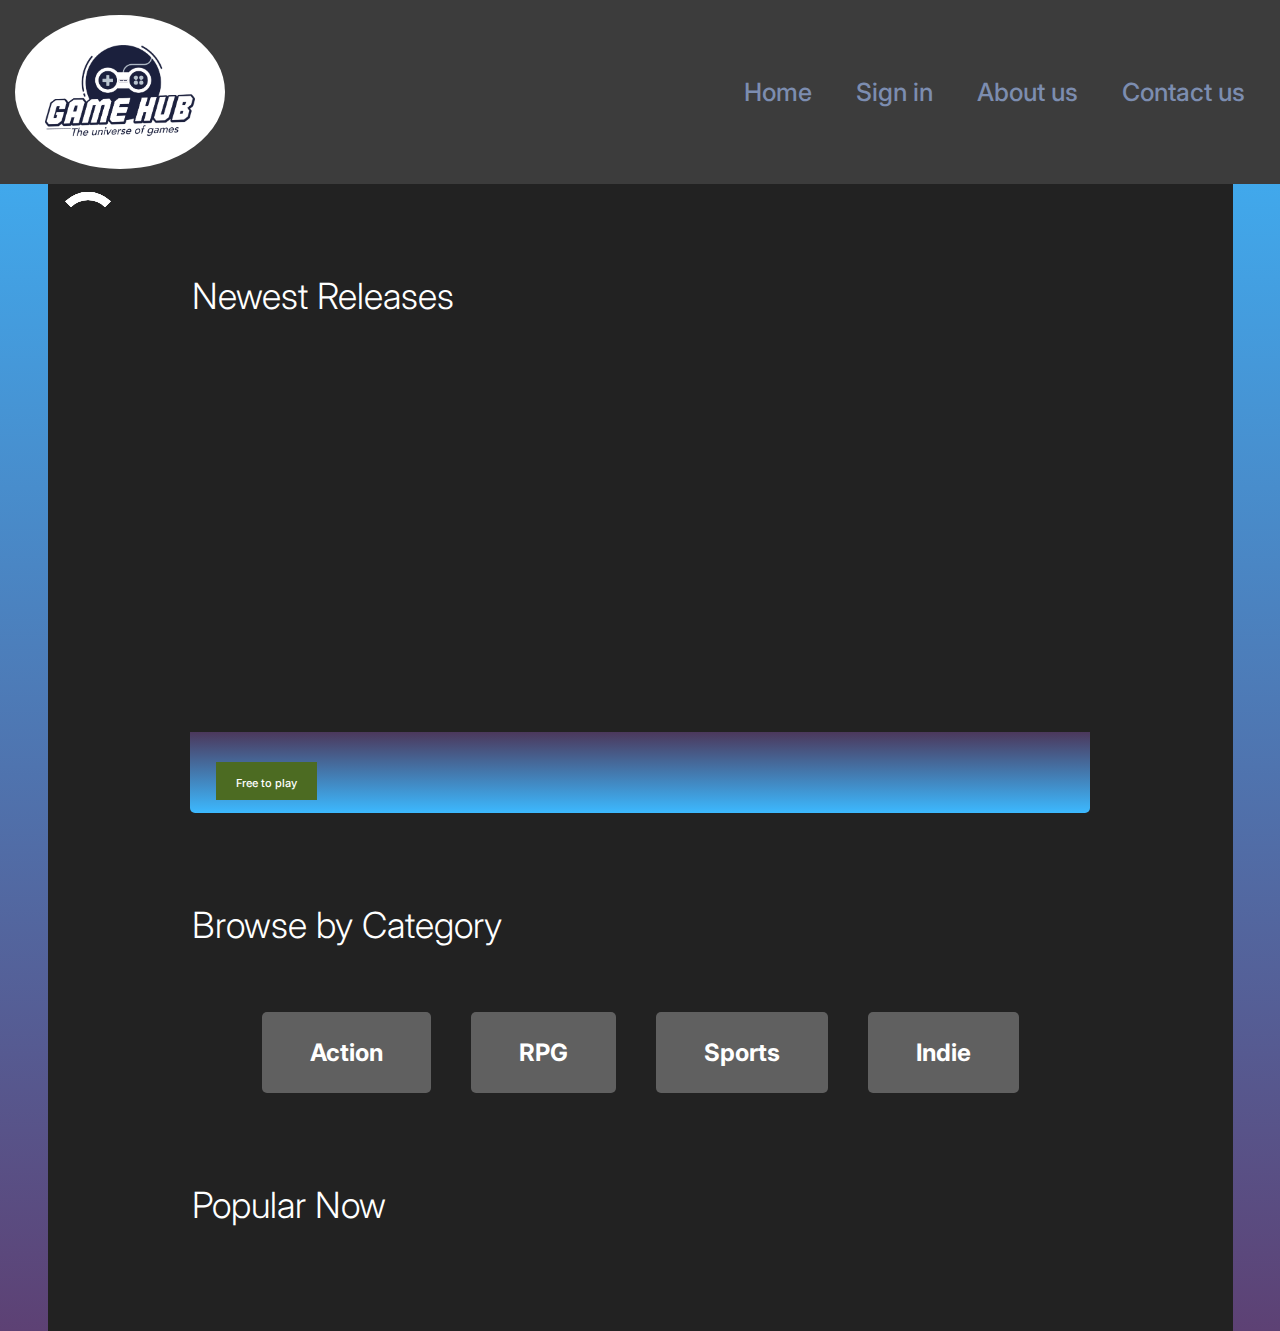
<file: index.html>
<!DOCTYPE html>
<html lang="en">
    <head>
        <meta charset="utf-8">
        <meta name="description" content="Welcome to Game Hub the number 1 store for online games!">
        <title>Game Hub</title>
        <link rel="stylesheet" href="css/styles.css">


    </head>
    <body>
        
        
        <header>
            <div class="logo_box"><img class="logo" src="images/GameHub_Logo.png" alt="GameHub Logo"></div>
            <nav>
                <ul class="nav_links">
                    <li><a href="index.html">Home</a></li>
                    <li><a href="">Sign in</a></li>
                    <li><a href="about_us_page.html">About us</a></li>
                    <li><a href="contact_us_page.html">Contact us</a></li>
                </ul>
            </nav>
        </header>

        <div class="background">
            <div class="lds-ring" id="spinner"><div></div><div></div><div></div><div></div></div>

            <h1>Newest Releases</h1>

            <div class="game_containerL">
                
                <div class="info_containerL">
                    <h2 id="newest_release_title"></h2>

                    <div class="categories_containerM">
                        <div class="purchase_button"><a id="newest_release_link">Free to play</a></div>
                    </div>     
                </div>

                <img id="newest_release_image">
            </div>

            <h1>Browse by Category</h1>

            <div class="categories_containerL">
                <div class="category_button"><a href="all_games_.html">Action</a></div>
                <div class="category_button"><a href="all_games_.html">RPG</a></div>
                <div class="category_button"><a href="all_games_.html">Sports</a></div>
                <div class="category_button"><a href="all_games_.html">Indie</a></div>
            </div>

            <h1>Popular Now</h1>

            <div class="game_box_container1">
                <div class="game_container" id="game_1">
                    <img>
    
                    <div class="info_container">
                        <h3></h3>
    
                        <div class="categories_container">
                            <div class="purchase_button"><a href="product_page.html"></a></div>
                        </div>     
                    </div>
                </div>
                
                <div class="game_container" id="game_2">
                    <img>
    
                    <div class="info_container">
                        <h3></h3>
    
                        <div class="categories_container">
                            <div class="purchase_button"><a href="product_page.html"></a></div>
                        </div>     
                    </div>
                </div>
            </div>  
            
            <div class="game_box_container2">
                <div class="game_container" id="game_3">
                    <img>
    
                    <div class="info_container">
                        <h3></h3>
    
                        <div class="categories_container">
                            <div class="purchase_button"><a href="product_page.html"></a></div>
                        </div>     
                    </div>
                </div>

                <div class="game_container" id="game_4">
                    <img>
    
                    <div class="info_container">
                        <h3></h3>
    
                        <div class="categories_container">
                            <div class="purchase_button"><a href="product_page.html"></a></div>
                        </div>     
                    </div>
                </div>
            </div>







            
        </div>
        <script src="js/index.js" type="module"></script>
    </body>
</html>
</file>
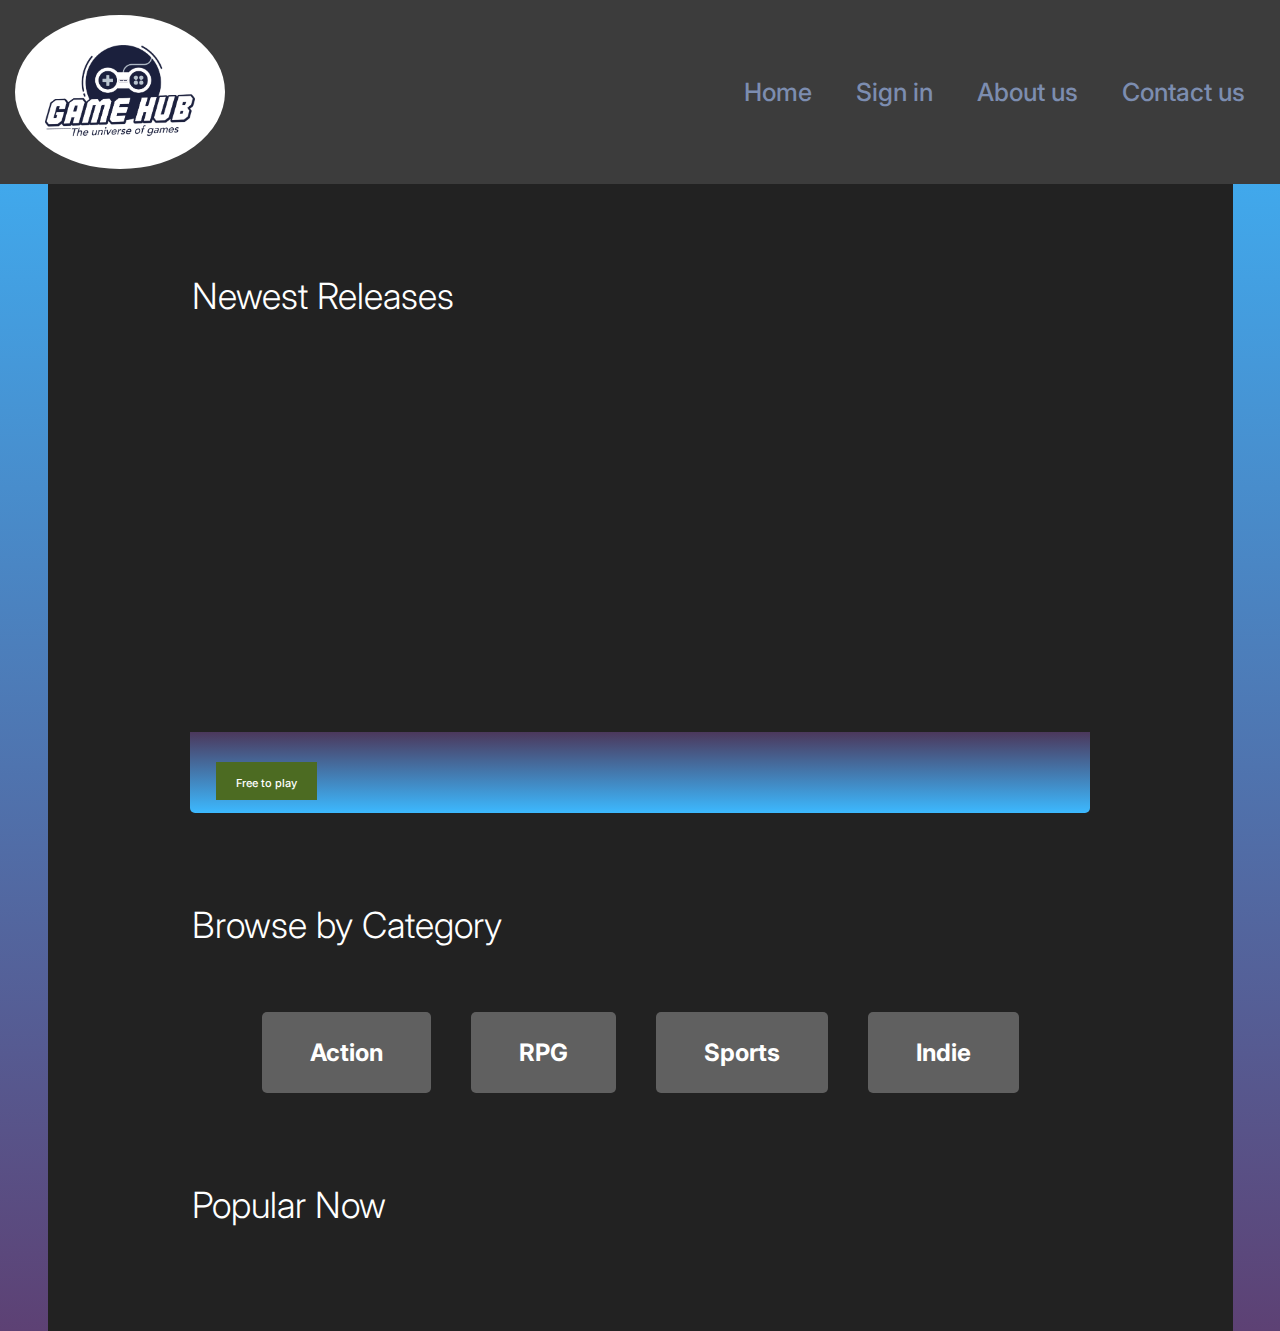
<file: cross-course-project-Sondre198-main/index.html>
<!DOCTYPE html>
<html lang="en">
    <head>
        <meta charset="utf-8">
        <meta name="description" content="Welcome to Game Hub the number 1 store for online games!">
        <title>Game Hub</title>
        <link rel="stylesheet" href="css/styles.css">


    </head>
    <body>
        
        
        <header>
            <div class="logo_box"><img class="logo" src="images/GameHub_Logo.png" alt="GameHub Logo"></div>
            <nav>
                <ul class="nav_links">
                    <li><a href="index.html">Home</a></li>
                    <li><a href="">Sign in</a></li>
                    <li><a href="about_us_page.html">About us</a></li>
                    <li><a href="contact_us_page.html">Contact us</a></li>
                </ul>
            </nav>
        </header>

        <div class="background">
            <h1>Newest Releases</h1>

            <div class="game_containerL">
                
                <div class="info_containerL">
                    <h2 id="newest_release_title"></h2>

                    <div class="categories_containerM">
                        <div class="purchase_button"><a id="newest_release_link">Free to play</a></div>
                    </div>     
                </div>

                <img id="newest_release_image">
            </div>

            <h1>Browse by Category</h1>

            <div class="categories_containerL">
                <div class="category_button"><a href="all_games_.html">Action</a></div>
                <div class="category_button"><a href="all_games_.html">RPG</a></div>
                <div class="category_button"><a href="all_games_.html">Sports</a></div>
                <div class="category_button"><a href="all_games_.html">Indie</a></div>
            </div>

            <h1>Popular Now</h1>

            <div class="game_box_container1">
                <div class="game_container" id="game_1">
                    <img>
    
                    <div class="info_container">
                        <h3></h3>
    
                        <div class="categories_container">
                            <div class="purchase_button"><a href="product_page.html"></a></div>
                        </div>     
                    </div>
                </div>
                
                <div class="game_container" id="game_2">
                    <img>
    
                    <div class="info_container">
                        <h3></h3>
    
                        <div class="categories_container">
                            <div class="purchase_button"><a href="product_page.html"></a></div>
                        </div>     
                    </div>
                </div>
            </div>  
            
            <div class="game_box_container2">
                <div class="game_container" id="game_3">
                    <img>
    
                    <div class="info_container">
                        <h3></h3>
    
                        <div class="categories_container">
                            <div class="purchase_button"><a href="product_page.html"></a></div>
                        </div>     
                    </div>
                </div>

                <div class="game_container" id="game_4">
                    <img>
    
                    <div class="info_container">
                        <h3></h3>
    
                        <div class="categories_container">
                            <div class="purchase_button"><a href="product_page.html"></a></div>
                        </div>     
                    </div>
                </div>
            </div>







            
        </div>
        <script src="js/index.js" type="module"></script>
    </body>
</html>
</file>
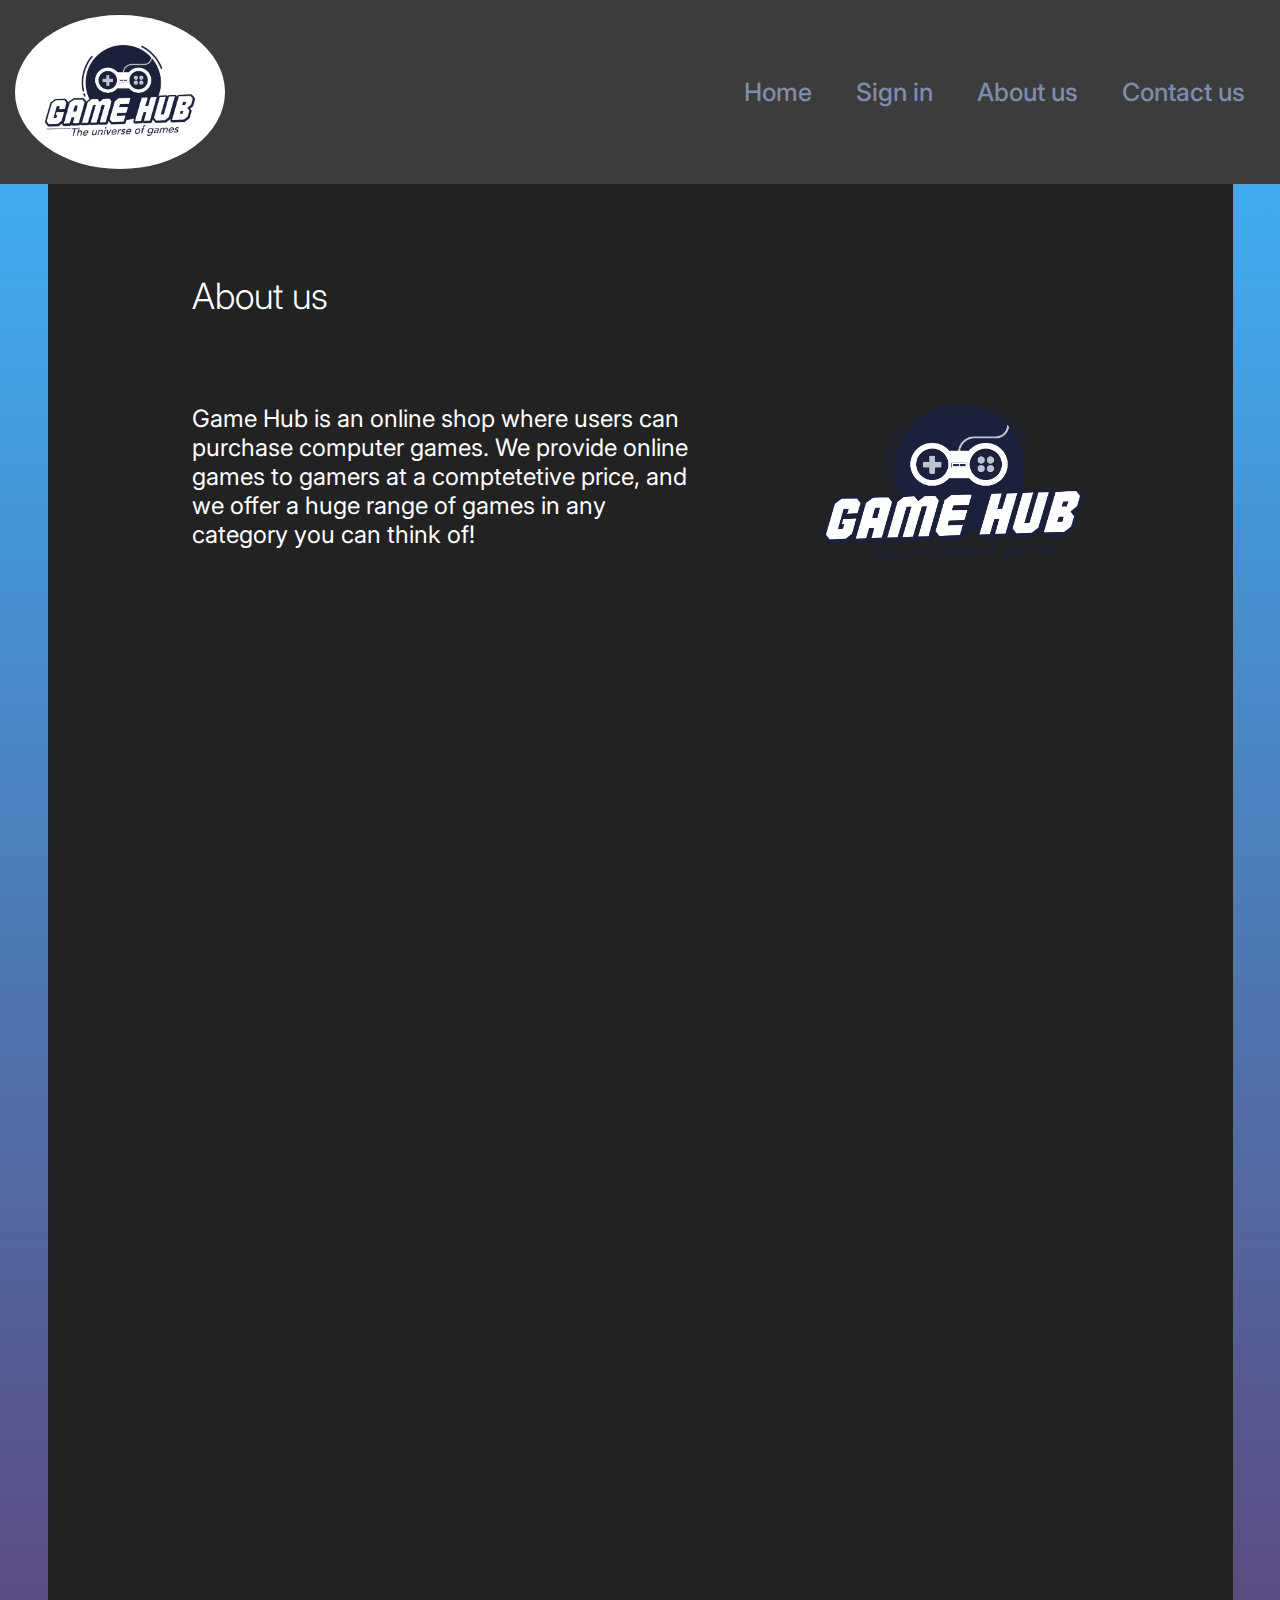
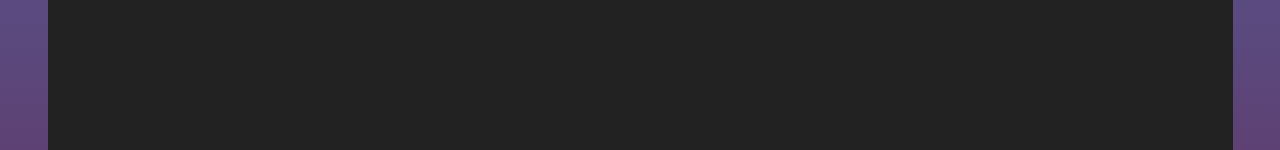
<file: about_us_page.html>
<!DOCTYPE html>
<html lang="en">
    <head>
        <meta charset="utf-8">
        <meta name="viewport" content="width=device-width, initial-1.0">
        <meta name="description" content="Learn more about Game Hub here">
        <title>About us Page</title>
        <link rel="stylesheet" href="css/styles.css">

    </head>

    <body>
        <header>
            <div class="logo_box"><img class="logo" src="images/GameHub_Logo.png" alt="GameHub Logo"></div>
            <nav>
                <ul class="nav_links">
                    <li><a href="index.html">Home</a></li>
                    <li><a href="">Sign in</a></li>
                    <li><a href="about_us_page.html">About us</a></li>
                    <li><a href="contact_us_page.html">Contact us</a></li>
                </ul>
            </nav>
        </header>

        <div class="background">
            <h1>About us</h1>

            <div class="about_field">

                <p>
                    Game Hub is an online shop where users can purchase computer games. 
                    We provide online games to gamers at a comptetetive price, 
                    and we offer a huge range of games in any category you can think of!
                </p>

                <img class="about_logo" src="images/GameHub_Logo.png" alt="Game Hub logo">

            </div>

        </div>


    </body>
</file>
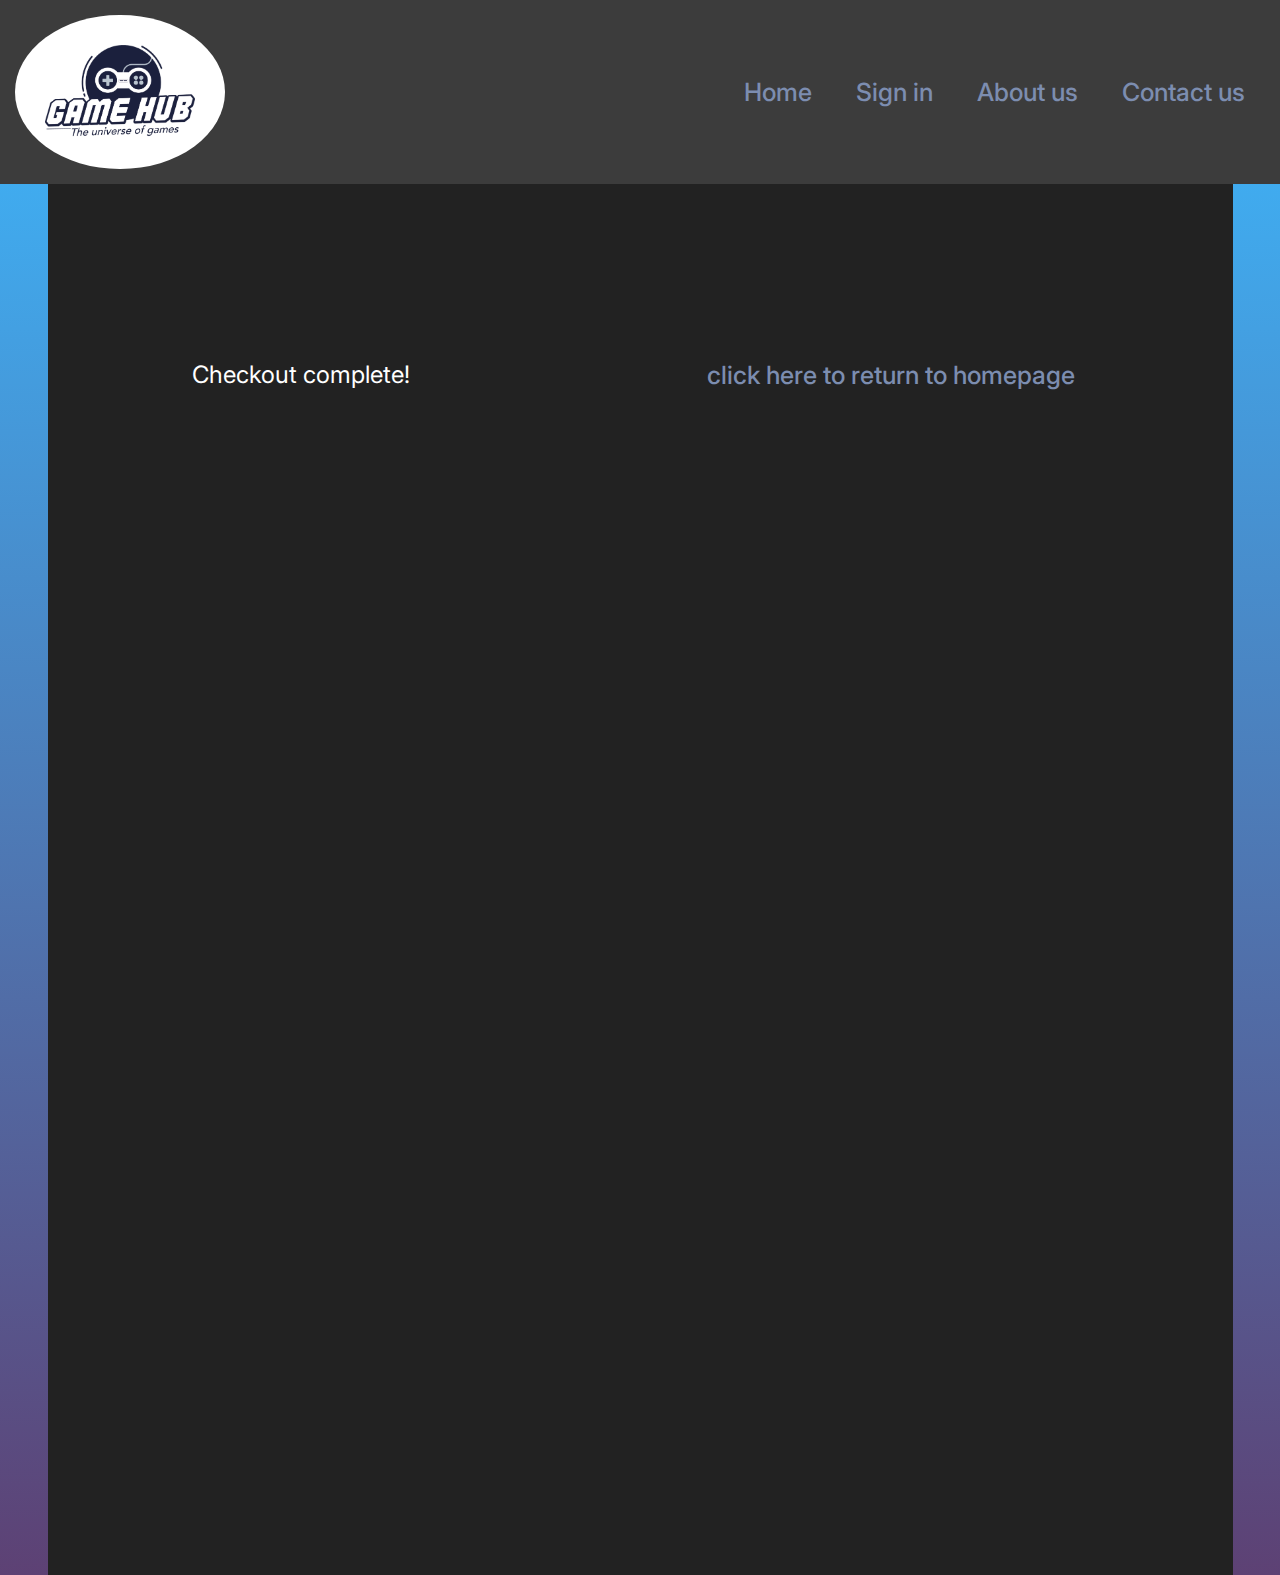
<file: checkout_complete_page.html>
<!DOCTYPE html>
<html lang="en">
    <head>
        <meta charset="utf-8">
        <meta name="viewport" content="width=device-width, initial-1.0">
        <meta name="description" content="You have completed the checkout process!">
        <title>Checkout Complete</title>
        <link rel="stylesheet" href="css/styles.css">

    </head>

    <body>
        <header>
            <div class="logo_box"><img class="logo" src="images/GameHub_Logo.png" alt="GameHub Logo"></div>
            <nav>
                <ul class="nav_links">
                    <li><a href="index.html">Home</a></li>
                    <li><a href="">Sign in</a></li>
                    <li><a href="about_us_page.html">About us</a></li>
                    <li><a href="contact_us_page.html">Contact us</a></li>
                </ul>
            </nav>
        </header>


        <div class="background">
            <h1></h1>

            <div class="about_field">

                <p>
                    Checkout complete!
                </p>

                <a href="index.html">click here to return to homepage</a>

            </div>
            

        </div>

    </body>
</file>
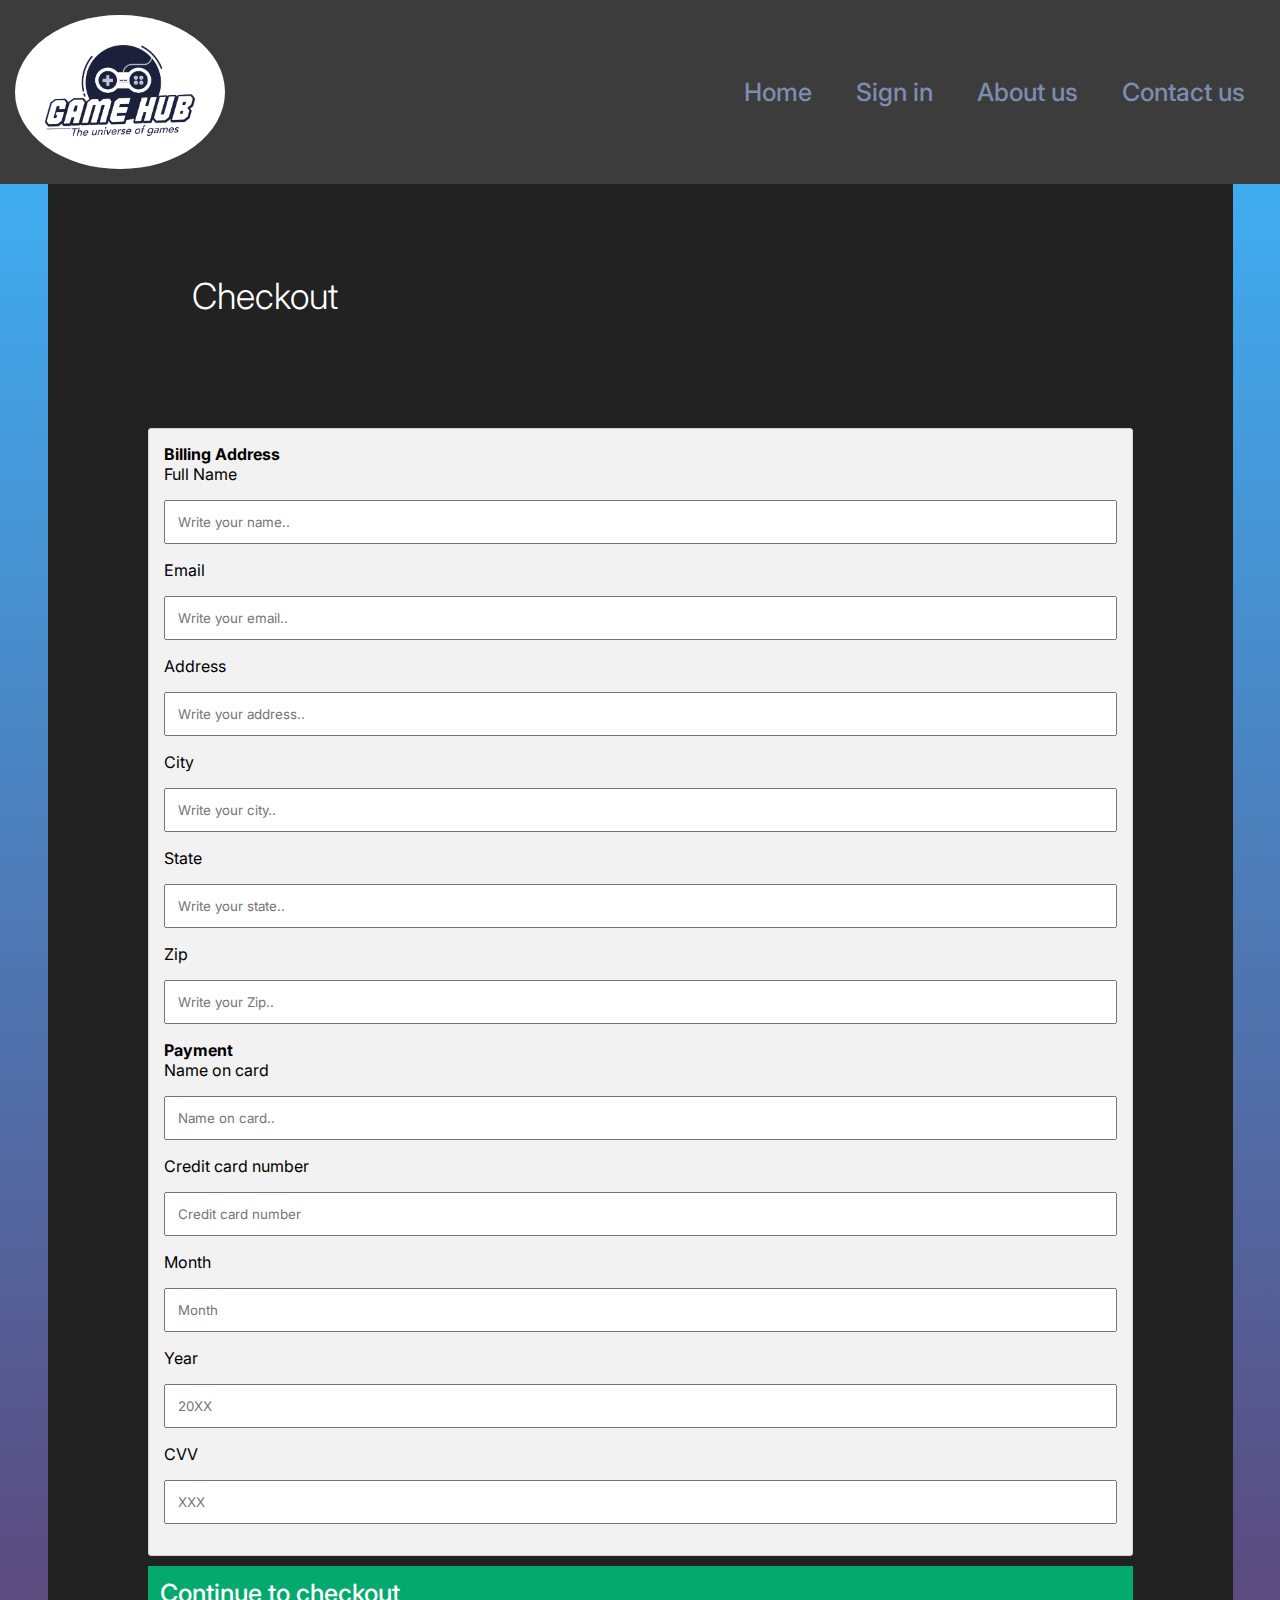
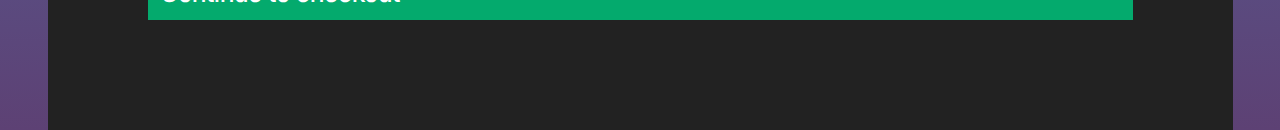
<file: checkout_page.html>
<!DOCTYPE html>
<html lang="en">
    <head>
        <meta charset="utf-8">
        <meta name="viewport" content="width=device-width, initial-1.0">
        <meta name="description" content="This is the checkout page where you fill in your information">
        <title>Checkout</title>
        <link rel="stylesheet" href="css/styles.css">

    </head>

    <body>
        <header>
            <div class="logo_box"><img class="logo" src="images/GameHub_Logo.png" alt="GameHub Logo"></div>
            <nav>
                <ul class="nav_links">
                    <li><a href="index.html">Home</a></li>
                    <li><a href="">Sign in</a></li>
                    <li><a href="about_us_page.html">About us</a></li>
                    <li><a href="contact_us_page.html">Contact us</a></li>
                </ul>
            </nav>
        </header>

        <div class="background">
            <h1>Checkout</h1>
            
            <div class="checkout_area">
                <div class="col-75">
                    <div class="container">
                                    <form action="">
                                <div class="col-50">
                                    <div class="col-50">
                                        <h4>Billing Address</h4>

                                        <label for="fullname">Full Name</label>
                                        <input type="text" id="fullname" name="name" placeholder="Write your name..">
                                        <label for="email">Email</label>
                                        <input type="text" id="email" name="email" placeholder="Write your email..">
                                        <label for="adress">Address</label>
                                        <input type="text" id="adr" name="address" placeholder="Write your address..">
                                        <label for="city">City</label>
                                        <input type="text" id="city" name="city" placeholder="Write your city..">
                                        <div class="col-50">
                                                <label for="state">State</label>
                                                <input type="text" id="state" name="state" placeholder="Write your state..">
                                            </div>
                                            <div class="col-50">
                                                <label for="zip">Zip</label>
                                                <input type="text" id="zip" name="zip" placeholder="Write your Zip..">
                                            </div>
                                    </div>
                                </div>
                                
                                <div class="col-50">
                                    <h4>Payment</h4>

                                    <label for="card_name">Name on card</label>
                                    <input type="text" id="card_name" name="card_name" placeholder="Name on card..">
                                    <label for="credit_card_number">Credit card number</label>
                                    <input type="text" id="credit_card_number" name="card_number" placeholder="Credit card number">
                                    <label for="month">Month</label>
                                    <input type="text" id="month" name="month" placeholder="Month">
                                    <div class="col-50">
                                        <div class="col-50">
                                            <label for="year">Year</label>
                                            <input type="text" id="year" name="year" placeholder="20XX">
                                        </div>
                                        <div class="col-50">
                                            <label for="cvv">CVV</label>
                                            <input type="text" id="cvv" name="cvv" placeholder="XXX">
                                        </div>
                                    </div>
                                </div>
                            </div>

                            <div class="btn"><a href="checkout_complete_page.html">Continue to checkout</a></div>
                        </form>
                    </div>
                </div>
                
            </div>
            
            
            

    </body>
</file>
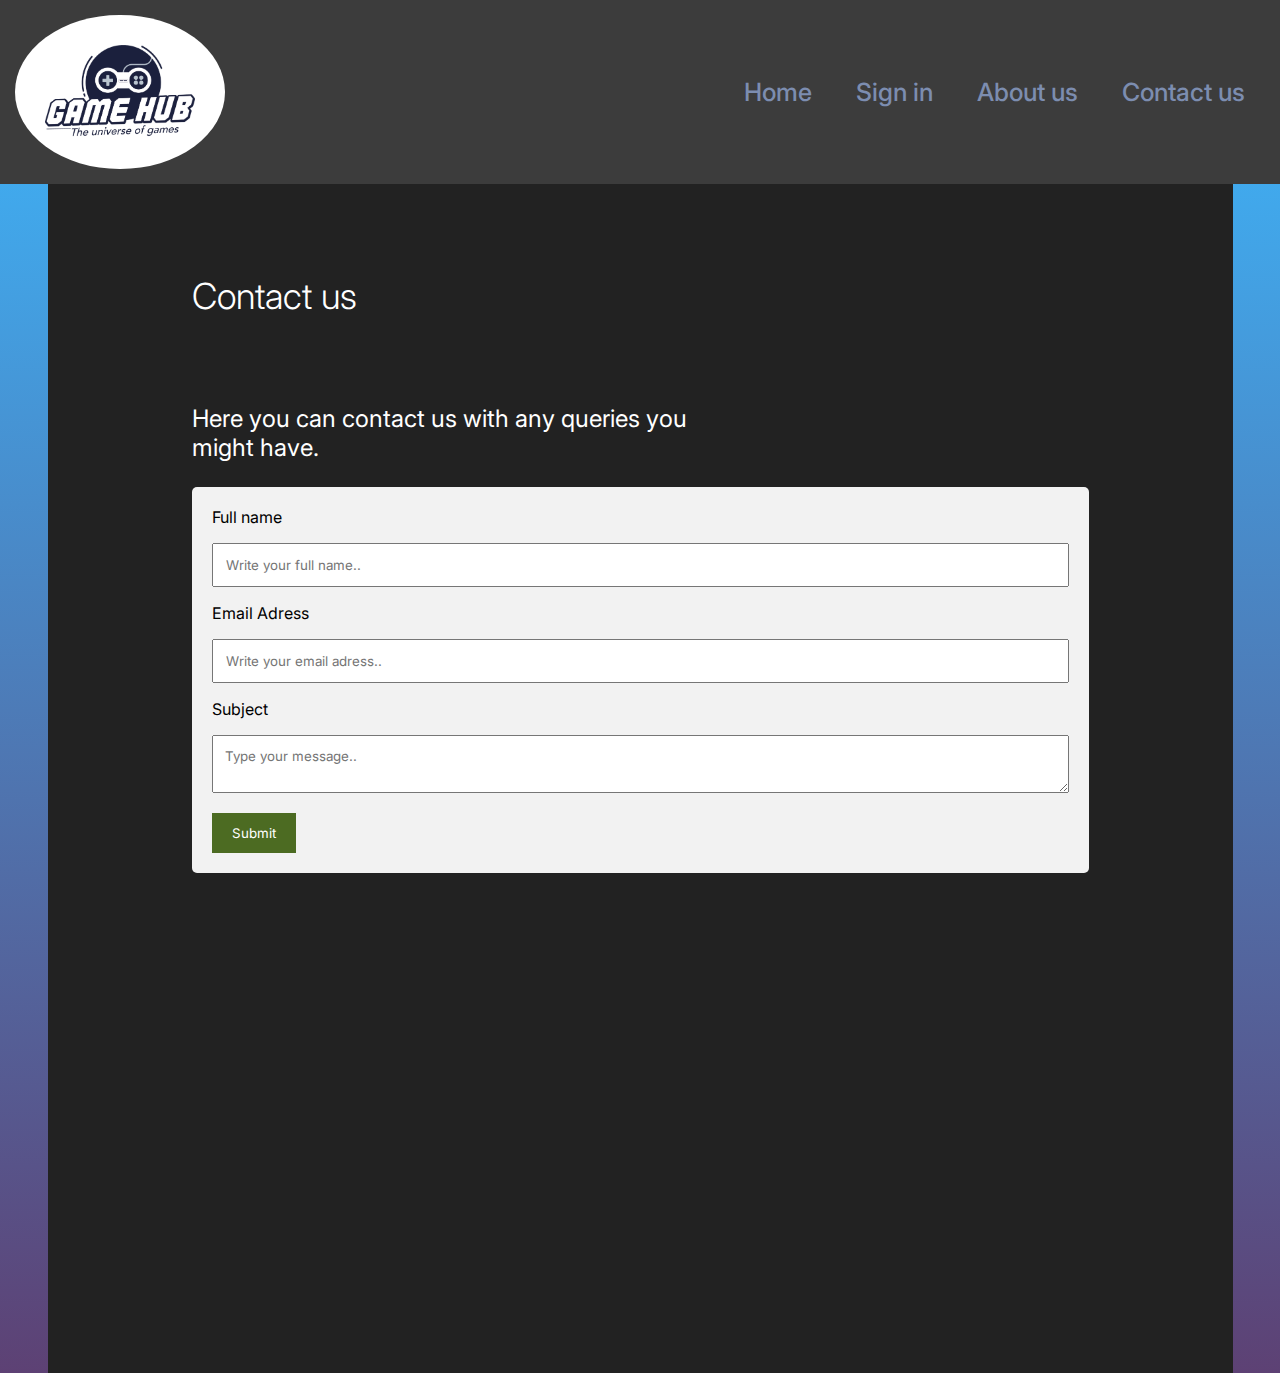
<file: contact_us_page.html>
<!DOCTYPE html>
<html lang="en">
    <head>
        <meta charset="utf-8">
        <meta name="viewport" content="width=device-width, initial-1.0">
        <meta name="description" content="Contact us here">
        <title>Contact us</title>
        <link rel="stylesheet" href="css/styles.css">

    </head>

    <body>
        <header>
            <div class="logo_box"><img class="logo" src="images/GameHub_Logo.png" alt="GameHub Logo"></div>
            <nav>
                <ul class="nav_links">
                    <li><a href="index.html">Home</a></li>
                    <li><a href="">Sign in</a></li>
                    <li><a href="about_us_page.html">About us</a></li>
                    <li><a href="contact_us_page.html">Contact us</a></li>
                </ul>
            </nav>
        </header>

        <div class="background">
            <h1>Contact us</h1>

            <div class="text_field">

                <p>
                    Here you can contact us with any queries you might have.
                </p>
            </div>

            <div class="contact_form">
                <form action="">
                    <label for="name">Full name</label>
                    <input type="text" id="name" name="fullname" placeholder="Write your full name..">

                    <label for="email">Email Adress</label>
                    <input type="text" id="email" name="email" placeholder="Write your email adress..">

                    <label for="subject">Subject</label>
                    <textarea type="text" id="subject" name="subject" placeholder="Type your message.." ></textarea>

                    <input type="submit" value="Submit">
                </form>
            </div>

        </div>



    </body>
</file>
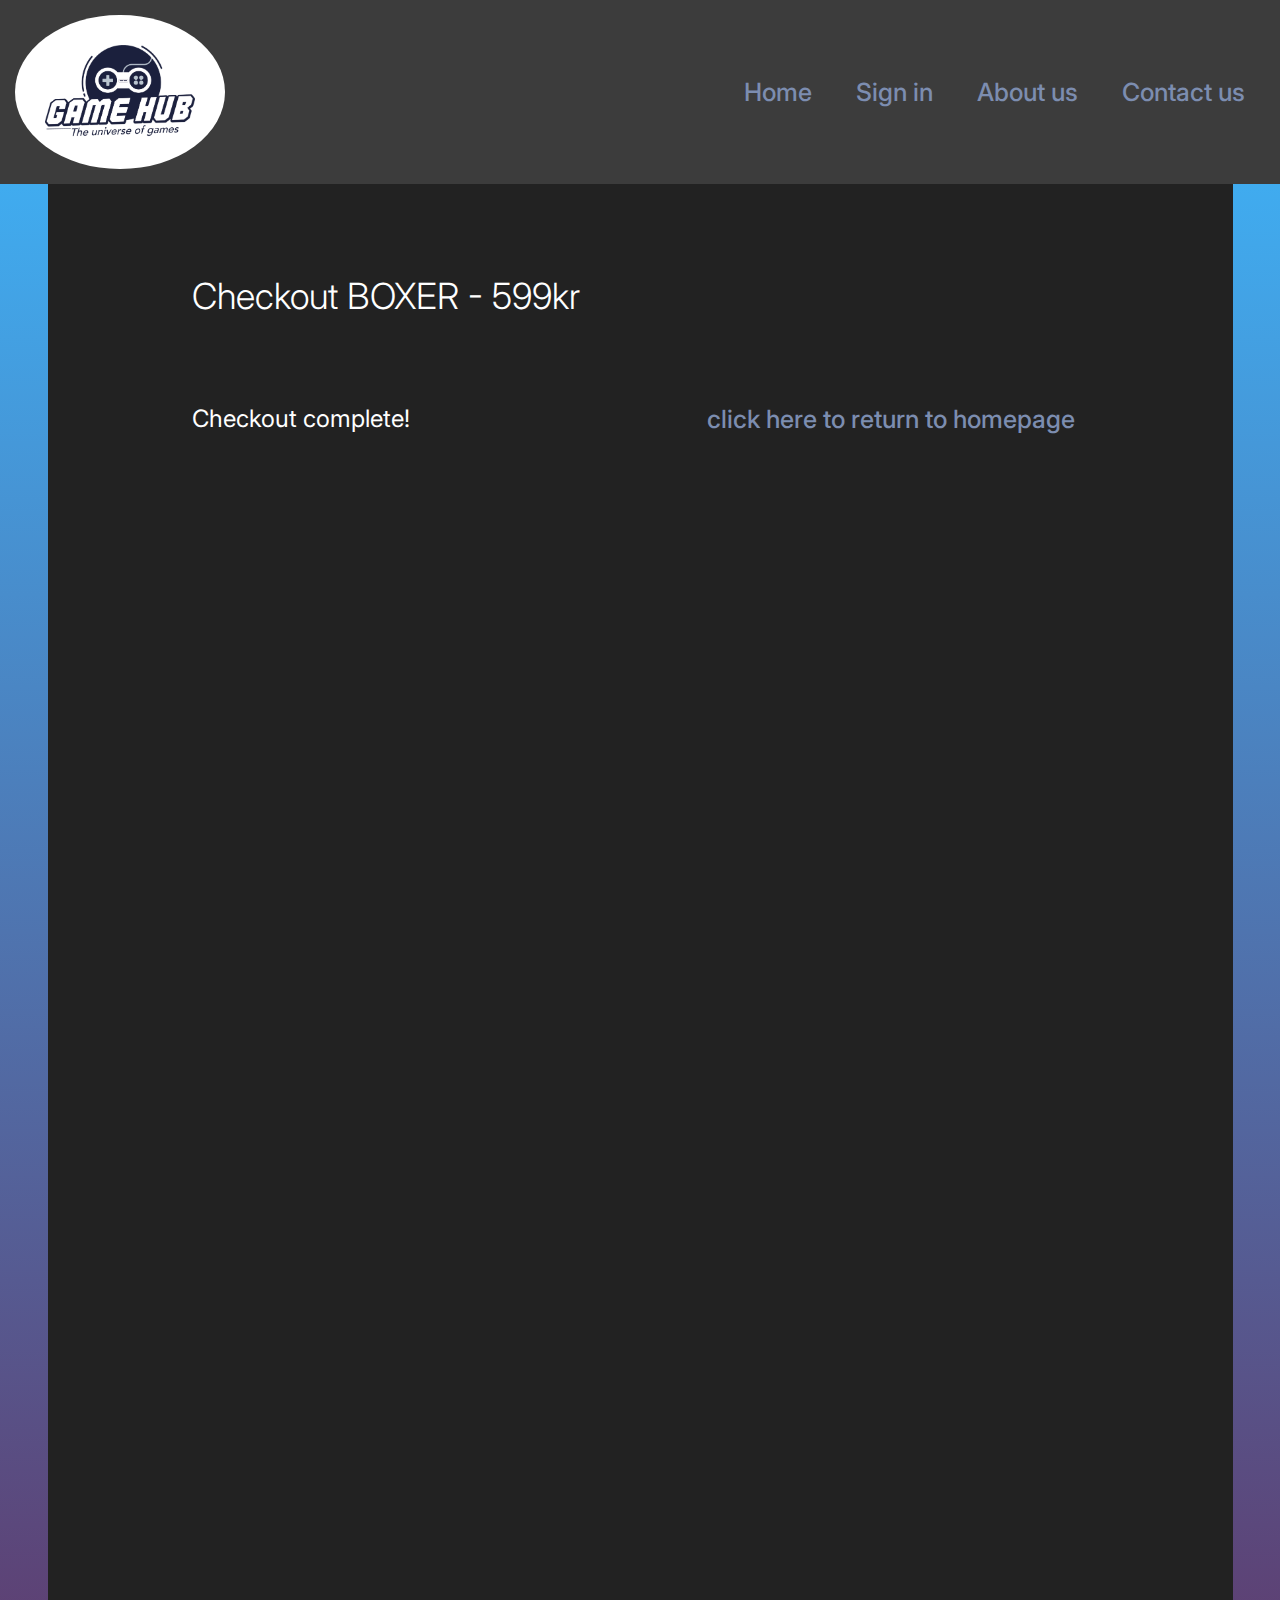
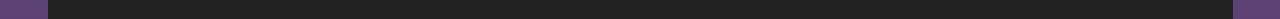
<file: cross-course-project-Sondre198-main/checkout_complete_page.html>
<!DOCTYPE html>
<html lang="en">
    <head>
        <meta charset="utf-8">
        <meta name="viewport" content="width=device-width, initial-1.0">
        <meta name="description" content="You have completed the checkout process!">
        <title>Checkout Complete</title>
        <link rel="stylesheet" href="css/styles.css">

    </head>

    <body>
        <header>
            <div class="logo_box"><img class="logo" src="images/GameHub_Logo.png" alt="GameHub Logo"></div>
            <nav>
                <ul class="nav_links">
                    <li><a href="index.html">Home</a></li>
                    <li><a href="">Sign in</a></li>
                    <li><a href="about_us_page.html">About us</a></li>
                    <li><a href="contact_us_page.html">Contact us</a></li>
                </ul>
            </nav>
        </header>


        <div class="background">
            <h1>Checkout BOXER - 599kr</h1>

            <div class="about_field">

                <p>
                    Checkout complete!
                </p>

                <a href="index.html">click here to return to homepage</a>

            </div>
            

        </div>

    </body>
</file>
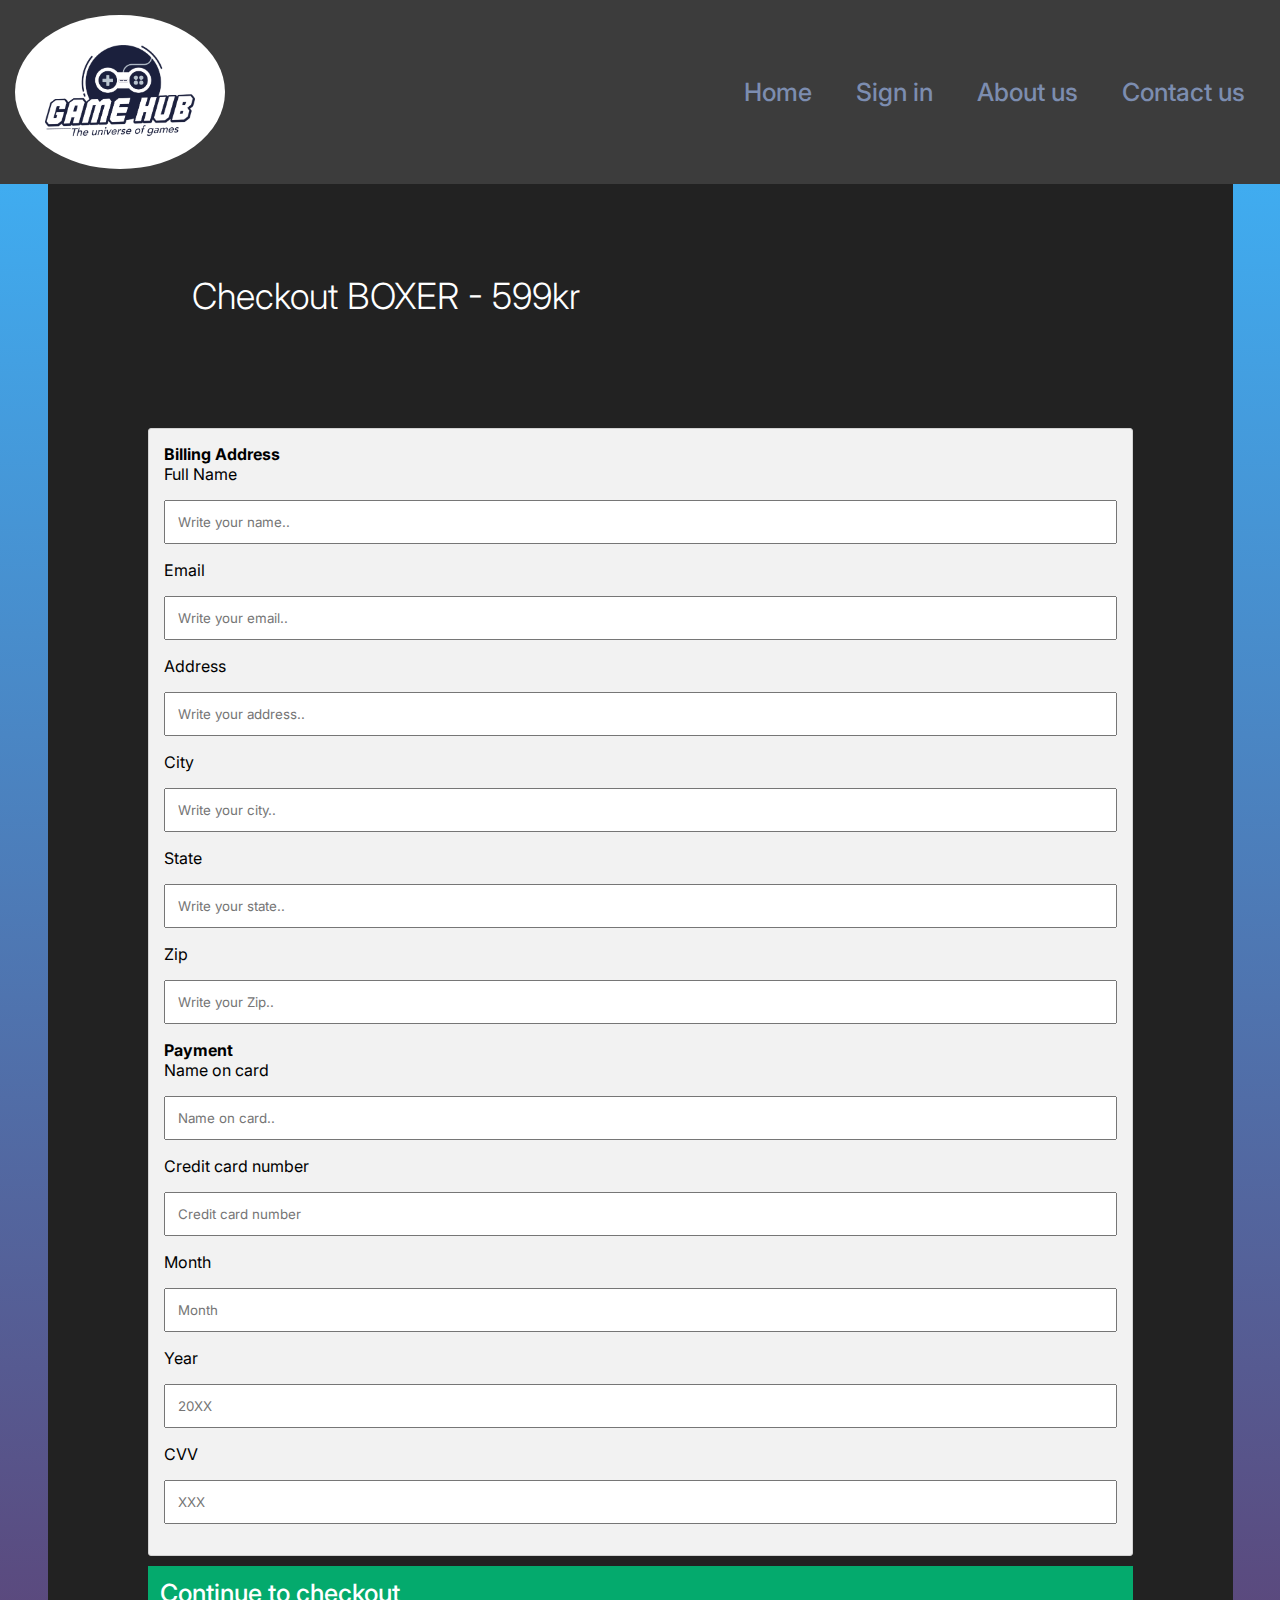
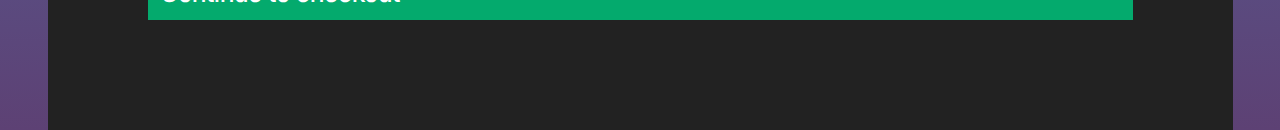
<file: cross-course-project-Sondre198-main/checkout_page.html>
<!DOCTYPE html>
<html lang="en">
    <head>
        <meta charset="utf-8">
        <meta name="viewport" content="width=device-width, initial-1.0">
        <meta name="description" content="This is the checkout page where you fill in your information">
        <title>Checkout</title>
        <link rel="stylesheet" href="css/styles.css">

    </head>

    <body>
        <header>
            <div class="logo_box"><img class="logo" src="images/GameHub_Logo.png" alt="GameHub Logo"></div>
            <nav>
                <ul class="nav_links">
                    <li><a href="index.html">Home</a></li>
                    <li><a href="">Sign in</a></li>
                    <li><a href="about_us_page.html">About us</a></li>
                    <li><a href="contact_us_page.html">Contact us</a></li>
                </ul>
            </nav>
        </header>

        <div class="background">
            <h1>Checkout BOXER - 599kr</h1>
            
            <div class="checkout_area">
                <div class="col-75">
                    <div class="container">
                                    <form action="">
                                <div class="col-50">
                                    <div class="col-50">
                                        <h4>Billing Address</h4>

                                        <label for="fullname">Full Name</label>
                                        <input type="text" id="fullname" name="name" placeholder="Write your name..">
                                        <label for="email">Email</label>
                                        <input type="text" id="email" name="email" placeholder="Write your email..">
                                        <label for="adress">Address</label>
                                        <input type="text" id="adr" name="address" placeholder="Write your address..">
                                        <label for="city">City</label>
                                        <input type="text" id="city" name="city" placeholder="Write your city..">
                                        <div class="col-50">
                                                <label for="state">State</label>
                                                <input type="text" id="state" name="state" placeholder="Write your state..">
                                            </div>
                                            <div class="col-50">
                                                <label for="zip">Zip</label>
                                                <input type="text" id="zip" name="zip" placeholder="Write your Zip..">
                                            </div>
                                    </div>
                                </div>
                                
                                <div class="col-50">
                                    <h4>Payment</h4>

                                    <label for="card_name">Name on card</label>
                                    <input type="text" id="card_name" name="card_name" placeholder="Name on card..">
                                    <label for="credit_card_number">Credit card number</label>
                                    <input type="text" id="credit_card_number" name="card_number" placeholder="Credit card number">
                                    <label for="month">Month</label>
                                    <input type="text" id="month" name="month" placeholder="Month">
                                    <div class="col-50">
                                        <div class="col-50">
                                            <label for="year">Year</label>
                                            <input type="text" id="year" name="year" placeholder="20XX">
                                        </div>
                                        <div class="col-50">
                                            <label for="cvv">CVV</label>
                                            <input type="text" id="cvv" name="cvv" placeholder="XXX">
                                        </div>
                                    </div>
                                </div>
                            </div>

                            <div class="btn"><a href="checkout_complete_page.html">Continue to checkout</a></div>
                        </form>
                    </div>
                </div>
                
            </div>
            
            
            

    </body>
</file>
<file: css/styles.css>
@import url('https://fonts.googleapis.com/css2?family=Inter&family=Roboto&display=swap');

* {
    font-family: 'Inter', sans-serif;
    box-sizing: border-box;
    margin: 0;
    padding: 0;
}

body {
    background-image: linear-gradient(#3CB9FF, #5D4174);
    background-repeat: no-repeat;
}

/* Navigation Bar */
li, a {
    font-family: "Inter", sans-serif;
    font-weight: 500;
    font-size: 25px;
    color: #7C8DB0;
    text-decoration: none;
}

header {
    margin: 0 auto 0 auto;
    overflow: hidden;
    width: 100%;
    display: flex;
    justify-content: space-between;
    align-items: center;
    padding: 15px;
    background-color: #3C3C3C;
}

.logo_box {
    background-color: white;
    display: flex;
    
    border-radius: 50%;
    padding: 30px;
}

.logo {
    cursor: pointer;
    width: 150px;
}

.nav_links {
    list-style: none;
}

.nav_links li {
    display: inline-block;
    padding: 0px 20px;
}

.nav_links li a {
    transition: all 0.3s ease 0s;
}

.nav_links li a:hover {
    color: #5D4174;
}

header input {
    width: 200px;
    padding: 13px 25px;
    background-color: #606060;
    border: none;
    border-radius: 10px;
    cursor: pointer;
    transition: all 0.3s ease 0s;
    font-size: 16px;
}

/* Background Box */
.background {
    display: flex;
    flex-direction: column;
    background-color: #222222;
    width: 1185px;
    margin: auto;
}

.background h1 {
    font-size: 36px;
    font-weight: 300;
    color: white;

    margin-top: 90px;
    margin-left: 144px;
    margin-bottom: 10px;
}

/* Newest Releases section */

.game_containerL {
    overflow: hidden;
    position: relative;
    margin: auto;
    margin-top: 35px;
    width: 100%;
    max-width: 900px;
    aspect-ratio: 2/1;
    border-radius: 5px;
}

.game_containerL img {
    margin: -300px 0px 0px 0px;
    object-fit: fill;
    width: 100%;
    
}

.info_containerL {
    background-image: linear-gradient(rgba(93, 65, 116, 0.7), rgba(60, 185, 255));
    position: absolute;
    padding-left: 26px;
    width: 100%;

    bottom: 0px;
}

.info_containerL h2 {
    font-size: 36px;
    font-weight: bold;
    padding-top: 16px;
    color: white;
}

.categories_containerM {
    display: flex;

}

.categories_containerM a {
    color: white;
    font-size: 11px;
}

.categories_containerM .category_button{
    background-color: #606060;
    padding: 9px;
    margin-right: 14px;
    margin-top: 17px;
    margin-bottom: 15px;
    border-radius: 5px;
}

.categories_containerM .purchase_button {
    background-color: #4C6B22;
    padding: 9px 20px;
    margin-top: 14px;
    margin-bottom: 13px;
}

/* Category section */



.categories_containerL {
    display: flex;
    flex-wrap: wrap;
    justify-content: start;

    padding-top: 55px;
    margin: auto;

    gap: 40px;
}

.categories_containerL a {
    color: white;
    font-size: 24px;
    font-weight: bold;
}

.categories_containerL .category_button {
    background-color: #606060;
    padding: 26px 48px;
    border-radius: 5px;
}

/* Popular Section */

.game_box_container1 {
    display: flex;
    margin: auto;

    justify-content: space-between;

    margin-top: 52px;
}

.game_box_container2 {
    display: flex;
    margin: auto;

    margin-top: 42px;
}

.game_container {
    display: flex;
    width: 50%;
    max-width: 430px;
    aspect-ratio: 2/1;
    border-radius: 5px;
    overflow: hidden;
    position: relative;
}

.game_container img {
    
    margin: -50px 0px 0px 0px;
    object-fit: cover;
    width: 100%;
    
}

.info_container {
    position: absolute;
    background-image: linear-gradient(rgba(93, 65, 116, 0.7), rgba(60, 185, 255));
    width: 100%;
    height: 85px;
    bottom: 0px;
}

.info_container h3 {
    font-size: 23px;
    font-weight: bold;
    color: white;

    padding-left: 14px;
    padding-top: 14px;
}

.categories_container {
    display: flex;
    padding-left: 14px;
    height: 35px;
}

.categories_container a {
    color: white;
    font-size: 9px;
    
}

.categories_container .category_button{
    background-color: #606060;
    padding: 0px 11px;
    

    
    margin-right: 14px;
    margin-top: 10px;
    border-radius: 5px;

    height: 25px;
}

.categories_container .purchase_button {
    background-color: #4C6B22;
    padding: 5px 31px;
    height: 35px;

    right: 100px;
}

/* Product Page */

.product_img {

    overflow: hidden;
    position: relative;
    margin: auto;
    height: 420px;
    width: 900px;

    padding-top: 35px;
}

.product_img img {
    margin: -525px 0px 0px 0px;
    object-fit: contain;
    width: 100%;
}

.purchase_box {
    background-image: linear-gradient(rgba(93, 65, 116), rgba(60, 185, 255));

    height: 111px;
    width: 900px;

    margin: auto;
    margin-top: 40px;
}

.purchase_box p {
    font-size: 32px;
    font-weight: 300;

    line-height: 110px;
    padding-left: 40px;
    float: left;

    color: white;
}

.purchase_box .purchase_button {
    background-color: #4C6B22;
    position: absolute;
    padding: 11px 22px;

    margin-left: 693px;
    margin-top: 38px;
}

.purchase_box .purchase_button a {
    font-size: 14px;
    color: white;
}

.info_field {
    display: flex;
    margin: auto;
    padding-top: 30px;
}

.info_field p {
    color: white;
    width: 465px;

    font-size: 24px;
}

.user_reviews {
    display: flex;
    background-color: #606060;
    width: 373px;
    height: 100px;
    margin-left: 63px;
    justify-content: center;
    line-height: 100px;
}

.user_reviews a {
    
    font-size: 24px;
    color: white;
    
}

/* About us page */

.about_field {
    display: flex;
    margin-top: 76px;
    margin-bottom: 100%;
}

.about_field p {
    color: white;
    font-size: 24px;

    width: 515px;
    
    margin-left: 144px;
}

.about_field img {
    height: 161px;
    width: 261px;
    margin-left: 116px;
}


/* All games page */

.all_games_container {
    display: flex;
    flex-direction: column;
}

.game_img {
    overflow: hidden;
    width: 200px;
    height: 135px;
}

.game_img img {
    margin: -60px 0px 0px 0px;
    width: 100%;


}

.game {
    background-image: linear-gradient(rgba(93, 65, 116), rgba(60, 185, 255));

    height: 135px;
    width: 900px;

    margin: auto;
    margin-top: 40px;

    display: flex;
}

.game p {
    font-size: 32px;
    font-weight: bold;

    line-height: 135px;
    padding-left: 40px;
    float: left;

    color: white;
}

.game .purchase_button {
    background-color: #4C6B22;
    position: absolute;
    padding: 11px 22px;

    margin-left: 693px;
    margin-top: 50px;
}

.game .purchase_button a {
    font-size: 14px;
    color: white;
}

/* Contact page */

.text_field {
    display: flex;
    margin-top: 76px;
    margin-bottom: 25px;
}

.text_field p {
    color: white;
    font-size: 24px;

    width: 515px;
    
    margin-left: 144px;
}

input[type=text], select, textarea {
    width: 100%;

    padding: 12px;

    box-sizing: border-box;

    margin-top: 6px;
    margin-bottom: 16px;

    resize: vertical;
}

input[type=submit] {
    background-color: #4C6B22;
    color: white;
    padding: 12px 20px;
    border: none;
    cursor: pointer;
}

  input[type=submit]:hover {
    background-color: #45a049;
}

.contact_form {
    border-radius: 5px;
    background-color: #f2f2f2;
    padding: 20px;

    margin: 0 144px;

    margin-bottom: 500px;
}

/* Checkout page */

.checkout_area {
    padding: 100px;
}

.col-25 {
    flex: 25%;
}
  
.col-50 {
    flex: 50%;
}

.container {
    background-color: #f2f2f2;
    padding: 15px;
    border: 1px solid lightgrey;
    border-radius: 3px;
}

label {
    margin-bottom: 10px;
    display: block;
}

.btn {
    background-color: #04AA6D;
    
    margin-top: 10px;
    margin-bottom: 10px;
    padding: 12px;
    border: none;
    width: 100%;
    
    font-size: 20px;
}

.btn a {
    color: white;
    cursor: pointer;
}

.btn:hover {
    background-color: #45a049;
}

/* Loading ring */

.lds-ring {
    display: inline-block;
    position: fixed;
    width: 80px;
    height: 80px;
}
.lds-ring div {
    box-sizing: border-box;
    display: block;
    position: absolute;
    width: 64px;
    height: 64px;
    margin: 8px;
    border: 8px solid #fff;
    border-radius: 50%;
    animation: lds-ring 1.2s cubic-bezier(0.5, 0, 0.5, 1) infinite;
    border-color: #fff transparent transparent transparent;
}
.lds-ring div:nth-child(1) {
    animation-delay: -0.45s;
}
.lds-ring div:nth-child(2) {
    animation-delay: -0.3s;
}
.lds-ring div:nth-child(3) {
    animation-delay: -0.15s;
}
@keyframes lds-ring {
0% {
    transform: rotate(0deg);
}
100% {
    transform: rotate(360deg);
}
}

/* Media Queries */

@media screen and (max-width: 600px) {
    .categories_containerL {
        justify-content: center;
    }

    .background {
        width: 100%;
    }

    .background h1 {
        margin-left: 0;
        text-align: center;
    }

    header {
        flex-flow: column;
    }
    li, a, button {
        font-size: 13px;
    }
    .nav_links {

        margin-top: 17px;
        display: flex;
        flex-wrap: wrap;
    }
    .game_containerL img {
        margin: -115px 0px 0px;
    }

    .info_containerL {
        display: flex;
        
    }

    .info_containerL h2 {
        font-size: 20px;
    }
    .categories_containerM .category_button {
        display: none;
    }
    .categories_containerM .purchase_button {
        margin-left: 125px;
    }

    .game_box_container1 {
        flex-direction: column;
    }
    .game_box_container2 {
        flex-direction: column;
    }

    .game_container {
        overflow: hidden;
        position: relative;
        margin: auto;
        margin-top: 35px;
        width: 100%;
        max-width: 900px;
        aspect-ratio: 2/1;
        border-radius: 5px;
    }

    .categories_container .category_button {
        display: none;
    }

    .info_container {
        display: flex;
        flex-direction: row;
        height: 50px;
    }

    .info_container h3 {
        font-size: 16px;
    }

    .categories_container .purchase_button {
        margin-top: 15px;
        padding: 2px 6px;
        height: 20px;
    }

    .categories_container a {
        font-size: 12px;
    }

    .product_img {
        margin-top: 35px;
        height: 220px;
        width: 100%;
        max-width: 900px;
    }
    .product_img img {
        margin: -220px 0px 0px 0px;
    }

    .purchase_box {
        width: 100%
    }
    .purchase_box p {
        font-size: 24px;
        padding-left: 10px;
    }

    .user_reviews {
        display: none;
    }

    .purchase_box .purchase_button {
        margin-top: 111px;
        margin-left: 0;
        width: 100%;

        text-align: center;
    }
    .info_field p {
        width: 100%;
        margin: 0 10px;
        margin-top: 20px;
        
    }
    .about_field img {
        display: none;
    }
    .about_field p {
        width: 100%;
        margin-left: 0px;

        padding: 10px;
    }
    .text_field p {
        margin-left: 0px;

    }
    .contact_form {
        margin: 0px;
    }
    .checkout_area {
        margin-top: 20px;
        padding: 0%;
    }
    .game {
        width: 100%;
        margin-top: 70px;
    }

    .game p {
        font-size: 24px;
        font-weight: 300;
        padding-left: 10px;
        padding-top: 10px;
        line-height: normal;
    
        color: white;
    }

    .game_img {
        width: auto;
    }
    .game_img img {
        object-fit: cover;
        margin: 0;
        width: auto;
        height: 100%;
    }
    .game .purchase_button {
        width: 100%;

        margin-left: auto;
        margin-top: 135px;
    }
}
</file>
<file: cross-course-project-Sondre198-main/css/styles.css>
@import url('https://fonts.googleapis.com/css2?family=Inter&family=Roboto&display=swap');

* {
    font-family: 'Inter', sans-serif;
    box-sizing: border-box;
    margin: 0;
    padding: 0;
}

body {
    background-image: linear-gradient(#3CB9FF, #5D4174);
    background-repeat: no-repeat;
}

/* Navigation Bar */
li, a {
    font-family: "Inter", sans-serif;
    font-weight: 500;
    font-size: 25px;
    color: #7C8DB0;
    text-decoration: none;
}

header {
    margin: 0 auto 0 auto;
    overflow: hidden;
    width: 100%;
    display: flex;
    justify-content: space-between;
    align-items: center;
    padding: 15px;
    background-color: #3C3C3C;
}

.logo_box {
    background-color: white;
    display: flex;
    
    border-radius: 50%;
    padding: 30px;
}

.logo {
    cursor: pointer;
    width: 150px;
}

.nav_links {
    list-style: none;
}

.nav_links li {
    display: inline-block;
    padding: 0px 20px;
}

.nav_links li a {
    transition: all 0.3s ease 0s;
}

.nav_links li a:hover {
    color: #5D4174;
}

header input {
    width: 200px;
    padding: 13px 25px;
    background-color: #606060;
    border: none;
    border-radius: 10px;
    cursor: pointer;
    transition: all 0.3s ease 0s;
    font-size: 16px;
}

/* Background Box */
.background {
    display: flex;
    flex-direction: column;
    background-color: #222222;
    width: 1185px;
    margin: auto;
}

.background h1 {
    font-size: 36px;
    font-weight: 300;
    color: white;

    margin-top: 90px;
    margin-left: 144px;
    margin-bottom: 10px;
}

/* Newest Releases section */

.game_containerL {
    overflow: hidden;
    position: relative;
    margin: auto;
    margin-top: 35px;
    width: 100%;
    max-width: 900px;
    aspect-ratio: 2/1;
    border-radius: 5px;
}

.game_containerL img {
    margin: -300px 0px 0px 0px;
    object-fit: fill;
    width: 100%;
    
}

.info_containerL {
    background-image: linear-gradient(rgba(93, 65, 116, 0.7), rgba(60, 185, 255));
    position: absolute;
    padding-left: 26px;
    width: 100%;

    bottom: 0px;
}

.info_containerL h2 {
    font-size: 36px;
    font-weight: bold;
    padding-top: 16px;
    color: white;
}

.categories_containerM {
    display: flex;

}

.categories_containerM a {
    color: white;
    font-size: 11px;
}

.categories_containerM .category_button{
    background-color: #606060;
    padding: 9px;
    margin-right: 14px;
    margin-top: 17px;
    margin-bottom: 15px;
    border-radius: 5px;
}

.categories_containerM .purchase_button {
    background-color: #4C6B22;
    padding: 9px 20px;
    margin-top: 14px;
    margin-bottom: 13px;
}

/* Category section */



.categories_containerL {
    display: flex;
    flex-wrap: wrap;
    justify-content: start;

    padding-top: 55px;
    margin: auto;

    gap: 40px;
}

.categories_containerL a {
    color: white;
    font-size: 24px;
    font-weight: bold;
}

.categories_containerL .category_button {
    background-color: #606060;
    padding: 26px 48px;
    border-radius: 5px;
}

/* Popular Section */

.game_box_container1 {
    display: flex;
    margin: auto;

    justify-content: space-between;

    margin-top: 52px;
}

.game_box_container2 {
    display: flex;
    margin: auto;

    margin-top: 42px;
}

.game_container {
    display: flex;
    width: 50%;
    max-width: 430px;
    aspect-ratio: 2/1;
    border-radius: 5px;
    overflow: hidden;
    position: relative;
}

.game_container img {
    
    margin: -50px 0px 0px 0px;
    object-fit: cover;
    width: 100%;
    
}

.info_container {
    position: absolute;
    background-image: linear-gradient(rgba(93, 65, 116, 0.7), rgba(60, 185, 255));
    width: 100%;
    height: 85px;
    bottom: 0px;
}

.info_container h3 {
    font-size: 23px;
    font-weight: bold;
    color: white;

    padding-left: 14px;
    padding-top: 14px;
}

.categories_container {
    display: flex;
    padding-left: 14px;
    height: 35px;
}

.categories_container a {
    color: white;
    font-size: 9px;
    
}

.categories_container .category_button{
    background-color: #606060;
    padding: 0px 11px;
    

    
    margin-right: 14px;
    margin-top: 10px;
    border-radius: 5px;

    height: 25px;
}

.categories_container .purchase_button {
    background-color: #4C6B22;
    padding: 5px 31px;
    height: 35px;

    right: 100px;
}

/* Product Page */

.product_img {

    overflow: hidden;
    position: relative;
    margin: auto;
    height: 420px;
    width: 900px;

    padding-top: 35px;
}

.product_img img {
    margin: -525px 0px 0px 0px;
    object-fit: contain;
    width: 100%;
}

.purchase_box {
    background-image: linear-gradient(rgba(93, 65, 116), rgba(60, 185, 255));

    height: 111px;
    width: 900px;

    margin: auto;
    margin-top: 40px;
}

.purchase_box p {
    font-size: 32px;
    font-weight: 300;

    line-height: 110px;
    padding-left: 40px;
    float: left;

    color: white;
}

.purchase_box .purchase_button {
    background-color: #4C6B22;
    position: absolute;
    padding: 11px 22px;

    margin-left: 693px;
    margin-top: 38px;
}

.purchase_box .purchase_button a {
    font-size: 14px;
    color: white;
}

.info_field {
    display: flex;
    margin: auto;
    padding-top: 30px;
}

.info_field p {
    color: white;
    width: 465px;

    font-size: 24px;
}

.user_reviews {
    display: flex;
    background-color: #606060;
    width: 373px;
    height: 100px;
    margin-left: 63px;
    justify-content: center;
    line-height: 100px;
}

.user_reviews a {
    
    font-size: 24px;
    color: white;
    
}

/* About us page */

.about_field {
    display: flex;
    margin-top: 76px;
    margin-bottom: 100%;
}

.about_field p {
    color: white;
    font-size: 24px;

    width: 515px;
    
    margin-left: 144px;
}

.about_field img {
    height: 161px;
    width: 261px;
    margin-left: 116px;
}


/* All games page */

.all_games_container {
    display: flex;
    flex-direction: column;
}

.game_img {
    overflow: hidden;
    width: 200px;
    height: 135px;
}

.game_img img {
    margin: -60px 0px 0px 0px;
    width: 100%;


}

.game {
    background-image: linear-gradient(rgba(93, 65, 116), rgba(60, 185, 255));

    height: 135px;
    width: 900px;

    margin: auto;
    margin-top: 40px;

    display: flex;
}

.game p {
    font-size: 32px;
    font-weight: bold;

    line-height: 135px;
    padding-left: 40px;
    float: left;

    color: white;
}

.game .purchase_button {
    background-color: #4C6B22;
    position: absolute;
    padding: 11px 22px;

    margin-left: 693px;
    margin-top: 50px;
}

.game .purchase_button a {
    font-size: 14px;
    color: white;
}

/* Contact page */

.text_field {
    display: flex;
    margin-top: 76px;
    margin-bottom: 25px;
}

.text_field p {
    color: white;
    font-size: 24px;

    width: 515px;
    
    margin-left: 144px;
}

input[type=text], select, textarea {
    width: 100%;

    padding: 12px;

    box-sizing: border-box;

    margin-top: 6px;
    margin-bottom: 16px;

    resize: vertical;
}

input[type=submit] {
    background-color: #4C6B22;
    color: white;
    padding: 12px 20px;
    border: none;
    cursor: pointer;
}

  input[type=submit]:hover {
    background-color: #45a049;
}

.contact_form {
    border-radius: 5px;
    background-color: #f2f2f2;
    padding: 20px;

    margin: 0 144px;

    margin-bottom: 500px;
}

/* Checkout page */

.checkout_area {
    padding: 100px;
}

.col-25 {
    flex: 25%;
}
  
.col-50 {
    flex: 50%;
}

.container {
    background-color: #f2f2f2;
    padding: 15px;
    border: 1px solid lightgrey;
    border-radius: 3px;
}

label {
    margin-bottom: 10px;
    display: block;
}

.btn {
    background-color: #04AA6D;
    
    margin-top: 10px;
    margin-bottom: 10px;
    padding: 12px;
    border: none;
    width: 100%;
    
    font-size: 20px;
}

.btn a {
    color: white;
    cursor: pointer;
}

.btn:hover {
    background-color: #45a049;
}

/* Loading ring */

.lds-ring {
    display: inline-block;
    position: fixed;
    width: 80px;
    height: 80px;
}
.lds-ring div {
    box-sizing: border-box;
    display: block;
    position: absolute;
    width: 64px;
    height: 64px;
    margin: 8px;
    border: 8px solid #fff;
    border-radius: 50%;
    animation: lds-ring 1.2s cubic-bezier(0.5, 0, 0.5, 1) infinite;
    border-color: #fff transparent transparent transparent;
}
.lds-ring div:nth-child(1) {
    animation-delay: -0.45s;
}
.lds-ring div:nth-child(2) {
    animation-delay: -0.3s;
}
.lds-ring div:nth-child(3) {
    animation-delay: -0.15s;
}
@keyframes lds-ring {
0% {
    transform: rotate(0deg);
}
100% {
    transform: rotate(360deg);
}
}

/* Media Queries */

@media screen and (max-width: 600px) {
    .categories_containerL {
        justify-content: center;
    }

    .background {
        width: 100%;
    }

    .background h1 {
        margin-left: 0;
        text-align: center;
    }

    header {
        flex-flow: column;
    }
    li, a, button {
        font-size: 13px;
    }
    .nav_links {

        margin-top: 17px;
        display: flex;
        flex-wrap: wrap;
    }
    .game_containerL img {
        margin: -115px 0px 0px;
    }

    .info_containerL {
        display: flex;
        
    }

    .info_containerL h2 {
        font-size: 20px;
    }
    .categories_containerM .category_button {
        display: none;
    }
    .categories_containerM .purchase_button {
        margin-left: 125px;
    }

    .game_box_container1 {
        flex-direction: column;
    }
    .game_box_container2 {
        flex-direction: column;
    }

    .game_container {
        overflow: hidden;
        position: relative;
        margin: auto;
        margin-top: 35px;
        width: 100%;
        max-width: 900px;
        aspect-ratio: 2/1;
        border-radius: 5px;
    }

    .categories_container .category_button {
        display: none;
    }

    .info_container {
        display: flex;
        flex-direction: row;
        height: 50px;
    }

    .info_container h3 {
        font-size: 16px;
    }

    .categories_container .purchase_button {
        margin-top: 15px;
        padding: 2px 6px;
        height: 20px;
    }

    .categories_container a {
        font-size: 12px;
    }

    .product_img {
        margin-top: 35px;
        height: 220px;
        width: 100%;
        max-width: 900px;
    }
    .product_img img {
        margin: -220px 0px 0px 0px;
    }

    .purchase_box {
        width: 100%
    }
    .purchase_box p {
        font-size: 24px;
        padding-left: 10px;
    }

    .user_reviews {
        display: none;
    }

    .purchase_box .purchase_button {
        margin-top: 111px;
        margin-left: 0;
        width: 100%;

        text-align: center;
    }
    .info_field p {
        width: 100%;
        margin: 0 10px;
        margin-top: 20px;
        
    }
    .about_field img {
        display: none;
    }
    .about_field p {
        width: 100%;
        margin-left: 0px;

        padding: 10px;
    }
    .text_field p {
        margin-left: 0px;

    }
    .contact_form {
        margin: 0px;
    }
    .checkout_area {
        margin-top: 20px;
        padding: 0%;
    }
    .game {
        width: 100%;
        margin-top: 70px;
    }

    .game p {
        font-size: 24px;
        font-weight: 300;
        padding-left: 10px;
        padding-top: 10px;
        line-height: normal;
    
        color: white;
    }

    .game_img {
        width: auto;
    }
    .game_img img {
        object-fit: cover;
        margin: 0;
        width: auto;
        height: 100%;
    }
    .game .purchase_button {
        width: 100%;

        margin-left: auto;
        margin-top: 135px;
    }
}
</file>
